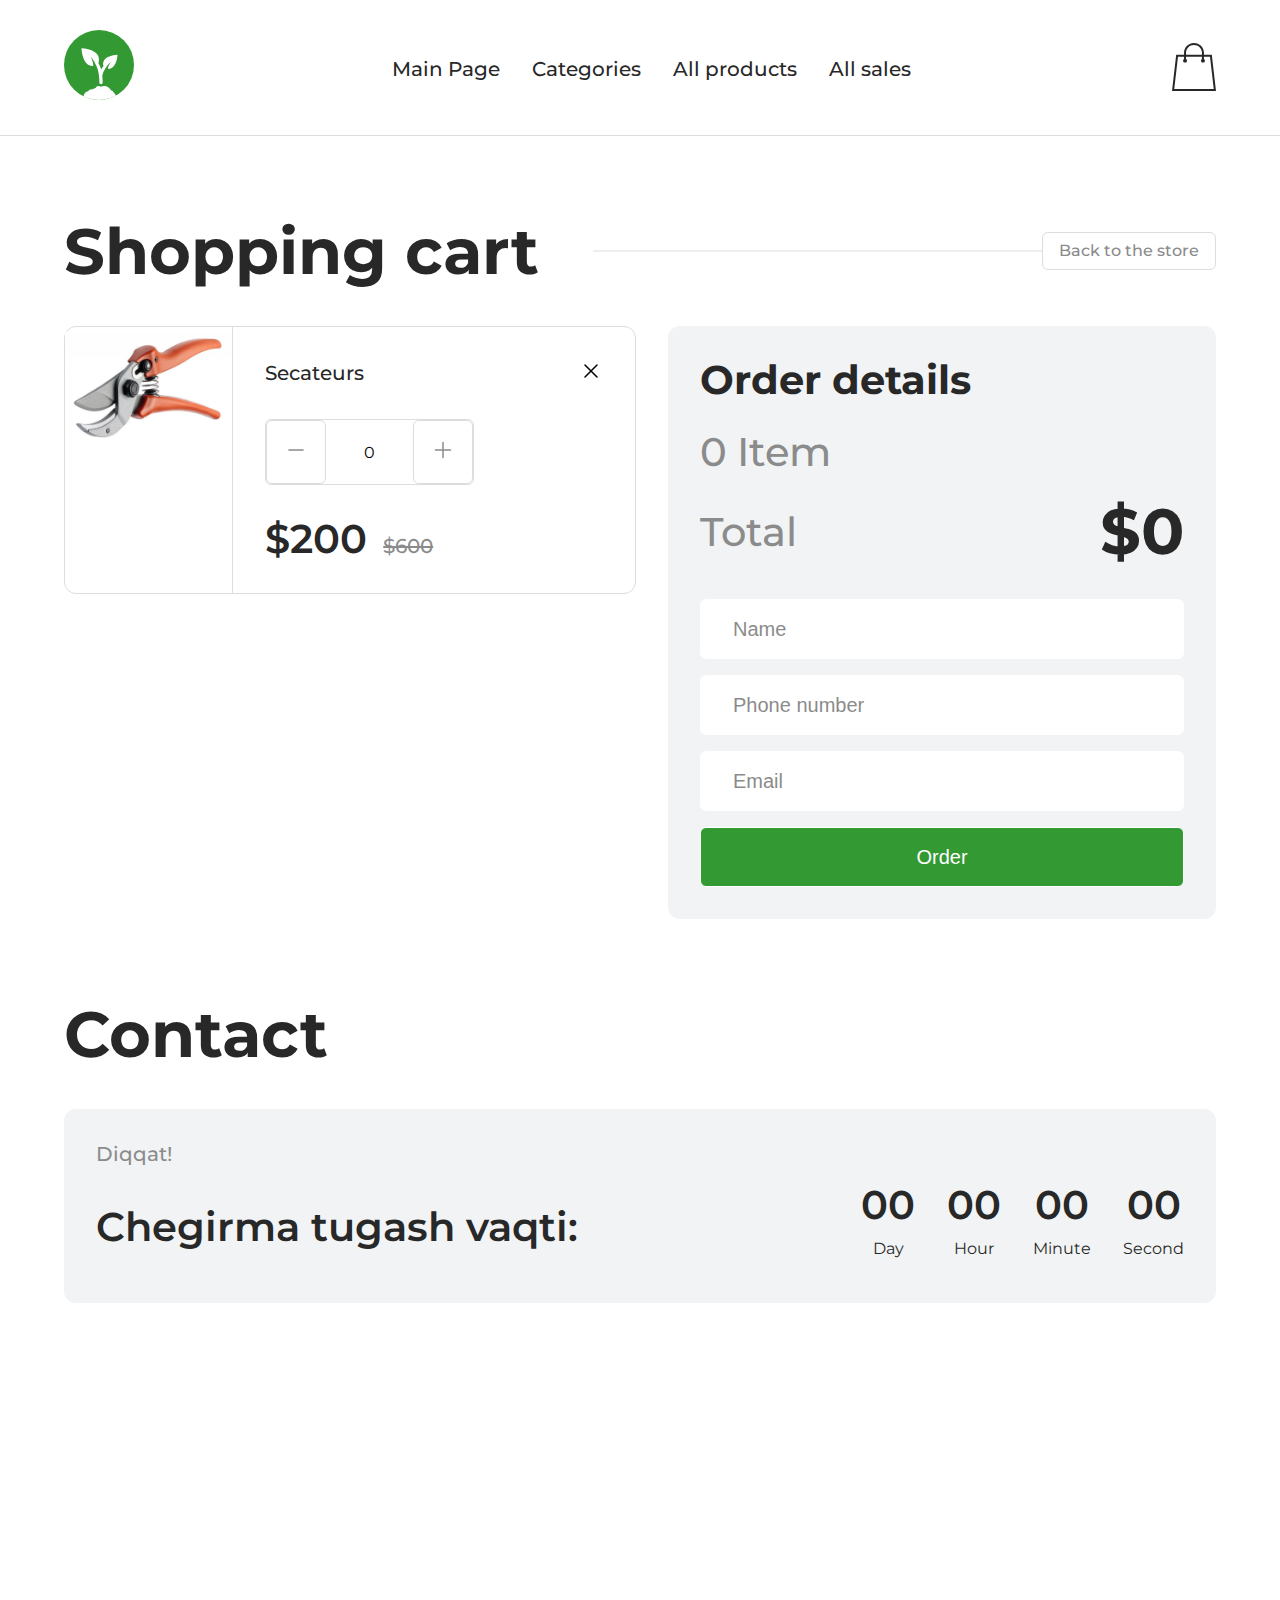
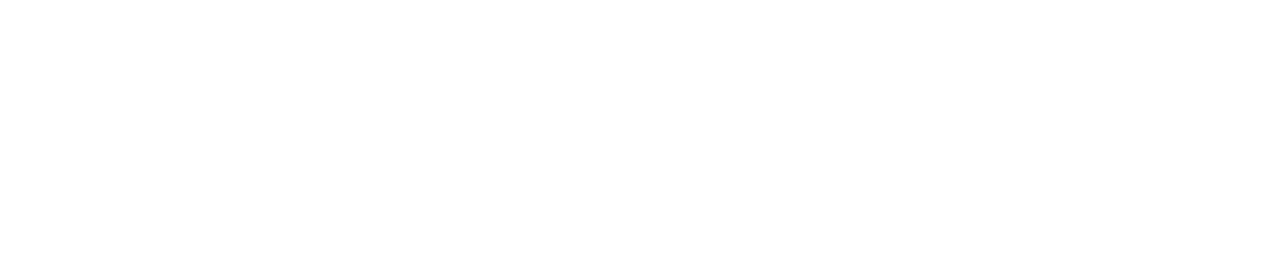
<file: cart.html>
<!DOCTYPE html>
<html lang="en">
<head>
    <meta charset="UTF-8">
    <meta name="viewport" content="width=device-width, initial-scale=1.0">
    <title>Garden</title>
    <!-- Style css -->
    <link rel="stylesheet" href="./css/style.css">
    <!-- favicon -->
    <link rel="icon" href="./images/icon/brand-logo.svg">
</head>
<body>
    <!--! wrapper -->
    <div class="wrapper">
        <div class="drobdown__overlay hide"></div>

        <!--! header -->
        <header>
            <!--? container -->
            <div class="header__container container">
                <a href="./index.html" class="brand">
                    <img class="brand__logo" src="./images/icon/brand-logo.svg" alt="brand-logo">
                </a>
                
                <nav>
                    <ul class="nav">
                        <li class="nav__item"><a href="index.html" class="nav__link">Main Page</a></li>
                        <li class="nav__item"><a href="categories.html" class="nav__link">Categories</a></li>
                        <li class="nav__item"><a href="all_products.html" class="nav__link">All products</a></li>
                        <li class="nav__item"><a href="#!" class="nav__link">All sales</a></li>
                    </ul>
                </nav>
                <!-- bars icon -->

                <div class="header__bars_icon ">
                    <svg xmlns="http://www.w3.org/2000/svg" fill="none" viewBox="0 0 24 24" stroke-width="1.5" stroke="currentColor" class="w-6 h-6"  width="32px" height="32px">
                        <path stroke-linecap="round" stroke-linejoin="round" d="M3.75 6.75h16.5M3.75 12h16.5m-16.5 5.25h16.5" />
                      </svg>
                </div>
                <a class="cart" href="./cart.html">
                    <span class="cart__counter hide">0</span>
                    <img class="cart__icon" src="./images/icon/cart-icon.svg" alt="cart icon">
                </a>
            </div>
        </header>

        <!--! main -->
        <main>

            <!--? section -> categories  -->
            <section class="categories cart__product">
                <div class="categories__container  container">
                    <div class="categories__nav">
                        <h1 class="categories__nav_title shopping__nav_title">Shopping cart</h1>
                        <a href="#!" class="categories__nav_btn">Back to the store </a>
                    </div>
                    <div class="cart__items ">
                        <div class="categories__loader hide cart__loader">
                            <div class="categories__loader_photo">
                                <div class="atomic__loader">
                                    <div class="line"></div>
                                    <div class="line frist"></div>
                                    <div class="line second"></div>
                                    <div class="line thrid"></div>
                                    <div class="line forth"></div>
                                </div>
                            </div>
                            <div class="categories__loader_text"></div>
                        </div>
                        <div class="cart__item">
                           <div class="cart__photo">
                                <img src="./images/product-img.png" alt="product-img">
                           </div>
                           <div class="cart__body">
                            <div class="cart__body_nav">
                                <div class="body__nav_title">Secateurs</div>
                                <div class="cart__close_btn">
                                    <svg xmlns="http://www.w3.org/2000/svg" width="24px" fill="none" viewBox="0 0 24 24" stroke-width="1.5" stroke="currentColor" class="w-6 h-6">
                                        <path stroke-linecap="round" stroke-linejoin="round" d="M6 18 18 6M6 6l12 12" />
                                      </svg>
                                </div>
                            </div>
                            <div class="cart__body_bottom">
                                <div class="cart__counters">
                                    <div class="cart__remove">
                                        <svg xmlns="http://www.w3.org/2000/svg" width="24px" fill="none" viewBox="0 0 24 24" stroke-width="1.5" stroke="rgb(139, 139, 139)" class="w-6 h-6">
                                            <path stroke-linecap="round" stroke-linejoin="round" d="M5 12h14" />
                                          </svg>
                                    </div>
                                    <div class="cart__count">0</div>
                                    <div class="cart__add">
                                        <svg xmlns="http://www.w3.org/2000/svg" width="24px" fill="none" viewBox="0 0 24 24" stroke-width="1.5" stroke="rgb(139, 139, 139)" class="w-6 h-6">
                                            <path stroke-linecap="round" stroke-linejoin="round" d="M12 4.5v15m7.5-7.5h-15" />
                                          </svg>
                                    </div>
                                </div>
                                <div class="cart__item_price">
                                    <div class="cart__item_last_price">$200</div>
                                    <div class="cart__item_first_price">$600</div>
                                </div>
                            </div>
                           </div>
                        </div>
                        <div class="buy__form">
                            <div class="buy__form_nav">
                                <h1 class="form__nav_title">Order details</h1>
                                <div class="item__count">
                                    <span class="count">0</span>
                                    <p>Item</p>
                                </div>
                                <div class="form__nav_total">
                                    <p class="total__title">Total</p>
                                    <span class="total">$0</span>
                                </div>
                            </div>
                            <div class="ad__form">
                                <input type="text" class="ad__form_name" placeholder="Name">
                                <input type="text" class="ad__form_phone" placeholder="Phone number">
                                <input type="email" class="ad__form_email" placeholder="Email">
                                <input type="submit" class="ad__form_submit" value="Order">
                            </div>
                        </div>
                    </div>
                </div>
            </section>

            <!-- ? ection endSale -->
            <section class="endSale">
                <div class="endSale__container container">
                    <h1 class="endSale__title">Contact</h1>
                    <div class="endSale__counters">
                        <h1 class="counters__title">Diqqat!</h1>
                        <div class="counters__body">
                            <h1 class="counters__body_title">Chegirma tugash vaqti: </h1>
                            <div class="times">
                                <div class="times__day time">
                                    <span class="times__value day">00</span>
                                    <span class="times__text">Day</span>
                                </div>
                                <!-- hour -->
                                <div class="times__hour time">
                                    <span class="times__value hour">00</span>
                                    <span class="times__text">Hour</span>
                                </div>
                                <!-- minute -->
                                <div class="times__minute time">
                                    <span class="times__value minute">00</span>
                                    <span class="times__text">Minute</span>
                                </div>
                                <!-- second -->
                                <div class="times__second time">
                                    <span class="times__value time__second">00</span>
                                    <span class="times__text">Second</span>
                                </div>
                            </div>
                        </div>
                    </div>
                </div>
            </section>
        </main>

        <!--! footer  -->
        <footer>
            <div class="footer__container container">
                <iframe class="footer__iframe" src="https://www.google.com/maps/embed?pb=!1m18!1m12!1m3!1d3172.161179290388!2d67.21988111176252!3d37.33869267198216!2m3!1f0!2f0!3f0!3m2!1i1024!2i768!4f13.1!3m3!1m2!1s0x3f3537e19ef2f63f%3A0x7ec45a6c2d1e30e9!2sIT%20Center%20Termiz%20tumani!5e0!3m2!1sru!2s!4v1706940338606!5m2!1sru!2s" width="600" height="450" style="border:0;" allowfullscreen="" loading="lazy" referrerpolicy="no-referrer-when-downgrade"></iframe>
            </div>
        </footer>

    </div>

    <script src="./javascript/app.js"></script>
</body>
</html>
</file>
<file: css/style.css>
@import url(https://fonts.googleapis.com/css2?family=Montserrat:wght@100;200;300;400;500;600;800;900&display=swap);

* {
  padding: 0;
  margin: 0;
  box-sizing: border-box;
  list-style: none;
}

body {
  font-family: "Montserrat", sans-serif;
}

.wrapper {
  overflow: hidden;
}

.container {
  max-width: 1360px;
  width: 100%;
  margin: 0 auto;
}

:root {
  /*? text color */
  --clr-black: #000;
  --clr-white: #fff;
  /*? disabled text color  */
  --clr-opacity: rgb(139, 139, 139);
  /*? button and ad bg, checked, hover nav, color  */
  --clr-ad-btn: rgb(51, 153, 51);
  /*? hover button color*/
  --clr-hover-btn: rgb(40, 40, 40);
  /*? border color  */
  --clr-border: rgb(221, 221, 221);
  /*? sale price color  */
  --clr-sale-price: rgb(139, 139, 139);
  /*? end sale bg color  */
  --clr-end-sale-bg: rgb(241, 243, 244);
}

/*! hide and show class */
.hide {
  display: none !important;
}

.show-fl {
  display: flex !important;
}

.show-ib {
  display: inline-block !important;
}

/*! global button style  */
.btn {
  border-radius: 6px;
  background: var(--clr-ad-btn);
  color: var(--clr-white);
  font-size: 20px;
  font-weight: 600;
  line-height: 130%;
  text-align: center;
  text-decoration: none;
  display: inline-block;
}

/*! header  */
header {
  border-bottom: 1px solid var(--clr-border);
}
header .container {
  display: flex;
  align-items: center;
  justify-content: space-between;
  padding: 30px 0px 28px 0px;
}

.brand__logo {
  cursor: pointer;
}

.nav {
  display: flex;
  align-items: center;
  justify-content: center;
  column-gap: 32px;
}

.header__bars_icon {
  display: none;
  align-items: center;
  justify-content: center;
}

.nav__link {
  color: var(--clr-hover-btn);
  font-size: 20px;
  font-weight: 500;
  line-height: 130%;
  text-decoration: none;
  transition: all 0.5s ease;
  position: relative;
}

.nav__link::after {
  position: absolute;
  content: "";
  width: 100%;
  height: 2px;
  bottom: -10px;
  left: 0;
  background-color: var(--clr-ad-btn);
  opacity: 0;
  transform: scale(0);
  transition: all 0.3s linear;
}

.nav__link:hover {
  color: var(--clr-ad-btn);
}

.nav__link:hover::after {
  opacity: 1;
  transform: scale(1);
  bottom: -5px;
}

.cart__icon {
  cursor: pointer;
}

.cart {
  position: relative;
}

.cart__counter {
  color: var(--clr-white);
  font-size: 12px;
  font-weight: 600;
  line-height: 90%;
  text-align: center;
  padding: 8px;
  background-color: var(--clr-ad-btn);
  border-radius: 50%;
  position: absolute;
  top: 5px;
  left: 0;
}

/*! main  */
/*? intro  */
.intro {
  background: url(../images/intro-bg-img.png);
  background-repeat: no-repeat;
  background-size: cover;
}

.intro__container {
  padding: 80px 40px 210px 40px;
}

.intro__title {
  color: var(--clr-white);
  font-size: 96px;
  font-weight: 700;
  line-height: 110%;
  text-align: left;
  margin-bottom: 40px;
}

.intro__btn {
  padding: 16px 56px;
}

.intro__btn:active {
  background-color: var(--clr-hover-btn);
}

/*? section categories  */
.categories__container {
  padding: 80px 0px;
}

.categories__nav,
.sale__nav {
  display: flex;
  align-items: center;
  justify-content: space-between;
}

.categories__nav_title,
.sale__nav_title,
.endSale__title {
  color: var(--clr-hover-btn);
  font-size: 64px;
  font-weight: 700;
  line-height: 110%;
  text-align: left;
}

.categories__nav_btn,
.sale__nav_btn {
  color: var(--clr-opacity);
  font-size: 16px;
  font-weight: 500;
  line-height: 126%;
  text-align: center;
  text-decoration: none;
  border: 1px solid var(--clr-border);
  padding: 8px 16px;
  border-radius: 6px;
  position: relative;
}

.categories__nav_btn::after,
.sale__nav_btn::after {
  transform: translateY(-50%);
  position: absolute;
  height: 1px;
  content: "";
  right: 100%;
  width: 832px;
  top: 50%;
  background-color: var(--clr-border);
}

/* ? categories card */
.categories__cards,
#all__products {
  display: grid;
  grid-template-columns: repeat(auto-fill, minmax(316px, 1fr));
  gap: 32px;
  padding-top: 40px;
}

.all__card_item {
  margin-top: 125px;
}

.categories__card_photo {
  width: 316px;
  height: 350px;
}

.categories__card_photo .photo {
  border-radius: 12px;
  margin-bottom: 16px;
  width: 316px;
  height: 350px;
}

.categories__card_title {
  color: var(--clr-hover-btn);
  font-size: 20px;
  font-weight: 500;
  line-height: 130%;
  text-align: center;
}

/*! categories loader  */
.categories__loader_photo {
  border-radius: 12px;
  margin-bottom: 16px;
  width: 316px;
  height: 350px;
  background-color: #dbdbdb77;
  display: flex;
  align-items: center;
  justify-content: center;
}

.atomic__loader {
  width: 200px;
  height: 200px;
  position: relative;
  display: flex;
  align-items: center;
  justify-content: center;
  animation: atomic__loader 3s ease alternate infinite;
}

.atomic__loader .line {
  position: absolute;
  width: 200px;
  height: 100px;
  border: 2px solid var(--clr-ad-btn);
  border-radius: 50%;
}

.atomic__loader .frist {
  transform: rotate(45deg);
}

.atomic__loader .second {
  transform: rotate(90deg);
}

.atomic__loader .thrid {
  transform: rotate(135deg);
}

@keyframes atomic__loader {
  0% {
    transform: rotate(0deg);
  }
  100% {
    transform: rotate(360deg);
  }
}

.categories__loader_text {
  width: 100%;
  height: 30px;
  border-radius: 8px;
  background-color: #dbdbdb77;
}
/*! categories loader  */

/*? section ad  */
.ad__container {
  margin-bottom: 80px;
  border-radius: 12px;
  padding: 32px 32px 0px 32px;
  background: linear-gradient(
    220.54deg,
    rgb(11, 113, 11) 32.635%,
    rgb(51, 153, 51) 98.958%
  );
}

.ad__content {
  display: flex;
  align-items: center;
  justify-content: space-between;
  column-gap: 32px;
}

.ad__title {
  color: var(--clr-white);
  font-size: 64px;
  font-weight: 700;
  line-height: 110%;
  text-align: center;
  margin-bottom: 24px;
}

.ad__photo {
  transform: translateY(4px);
}

.ad__form {
  display: flex;
  flex-direction: column;
  align-items: center;
  gap: 16px;
}

.ad__form input {
  padding: 16px 32px;
  width: 100%;
  min-width: 516px;
  background-color: transparent;
  border: 1px solid var(--clr-white);
  border-radius: 6px;
  outline: none;
  color: var(--clr-white);
  font-size: 20px;
  font-weight: 500;
  line-height: 130%;
}

.ad__form input::placeholder {
  color: var(--clr-white);
  font-size: 20px;
  font-weight: 500;
  line-height: 130%;
  text-align: left;
}

.ad__form input[type="submit"] {
  color: var(--clr-hover-btn);
  font-size: 20px;
  font-weight: 600;
  background-color: var(--clr-white);
  line-height: 130%;
}

.ad__form input[type="submit"]:active {
  background-color: var(--clr-hover-btn);
  border: 1px solid var(--clr-hover-btn);
  color: var(--clr-white);
}

/*? section sale  */
.sale__container {
  padding-bottom: 306px;
}

.sale__nav_btn::after {
  width: 1093px;
}

.sale__cards {
  margin-top: 40px;
  display: grid;
  grid-template-columns: repeat(auto-fill, minmax(316px, 1fr));
  gap: 32px;
}

.sale__card {
  box-sizing: border-box;
  border: 1px solid var(--clr-border);
  border-radius: 12px;
  display: inline-block;
  box-sizing: border-box;
}

.sale__card_photo {
  position: relative;
  width: 316px;
  height: 284px;
}

.sale__cards .add__cart {
  display: none;
}

.all__cards .add__cart,
.sale__cards .add__cart {
  position: absolute;
  bottom: -50px;
  left: 50%;
  transform: translateX(-50%);
  color: var(--clr-white);
  font-size: 20px;
  font-weight: 500;
  line-height: 130%;
  text-decoration: none;
  background-color: var(--clr-ad-btn);
  width: 95%;
  text-align: center;
  padding: 10px;
  border-radius: 8px;
  z-index: 100;
  display: none;
  animation: show 0.3s ease alternate;
}

.add__cart:active {
  background-color: var(--clr-hover-btn);
}

/* show add cart button animation*/
@keyframes show {
  0% {
    opacity: 0.3;
    transform: translate(-50%, 10px);
  }
  100% {
    opacity: 1;
    transform: translate(-50%, -20px);
  }
}

.show__add {
  bottom: 10px !important;
  display: inline-block !important;
}

.all__cards .sale__card {
  position: relative;
}

.all__cart_overlay {
  position: absolute;
  width: 100%;
  height: 100%;
  z-index: 10;
}

.over__z0 {
  z-index: 0 !important;
}

.sale__card_photo .value {
  padding: 4px 8px;
  background-color: var(--clr-ad-btn);
  border-radius: 6px;
  color: var(--clr-white);
  font-size: 20px;
  font-weight: 600;
  line-height: 130%;
  letter-spacing: 3%;
  text-align: left;
  position: absolute;
  top: 16px;
  right: 16px;
}

.sale__card_photo .photo {
  width: 316px;
  height: 284px;
  object-fit: cover;
  object-position: center;
  border-radius: 8px;
}

.sale__card_body {
  padding: 20px 32px 32px 32px;
}

.body__title {
  color: var(--clr-hover-btn);
  font-size: 20px;
  font-weight: 500;
  line-height: 130%;
  text-align: left;
  margin-bottom: 16px;
}

.last__price {
  color: var(--clr-hover-btn);
  font-size: 40px;
  font-weight: 600;
  line-height: 110%;
  text-align: left;
}

.first__price {
  color: var(--clr-sale-price);
  font-size: 20px;
  font-weight: 500;
  line-height: 130%;
  text-align: left;
  text-decoration: line-through;
  padding-left: 16px;
}

/*? seciton endSale  */
.endSale {
  margin-bottom: 32px;
}

.endSale__title {
  margin-bottom: 40px;
}

.endSale__counters {
  padding: 32px;
  background-color: var(--clr-end-sale-bg);
  border-radius: 12px;
}

.counters__title {
  color: var(--clr-sale-price);
  font-size: 20px;
  font-weight: 500;
  line-height: 130%;
  text-align: left;
  margin-bottom: 16px;
}

.counters__body {
  display: flex;
  align-items: center;
  justify-content: space-between;
}

.times,
.time {
  display: flex;
  align-items: center;
  justify-content: center;
  gap: 32px;
}

.time {
  flex-direction: column;
  gap: 0;
}

.counters__body_title,
.time {
  color: var(--clr-hover-btn);
  font-size: 40px;
  font-weight: 600;
  line-height: 110%;
  text-align: left;
}

.times__text {
  color: var(--clr-hover-btn);
  font-size: 16px;
  font-weight: 400;
}

/*! footer  */
.footer__container {
  padding-bottom: 80px;
}

.footer__iframe {
  width: 100%;
  border-radius: 12px;
}

/*! all_product page style  */
.sort__nav,
.fromTo__price,
.discount__items,
.sorted {
  display: flex;
  align-items: center;
  justify-content: start;
}

.sort__nav {
  column-gap: 40px;
  padding: 40px 0;
  flex-wrap: wrap;
  row-gap: 32px;
}

.fromTo__price {
  gap: 16px;
  flex-wrap: wrap;
  justify-content: start;
}

.fromTo__price_title,
.discount__item_title,
.sorted__title {
  color: var(--clr-hover-btn);
  font-size: 20px;
  font-weight: 600;
  line-height: 130%;
  text-align: left;
}

.from__input,
.to__input,
.check__input {
  box-sizing: border-box;
  border: 1px solid var(--clr-border);
  border-radius: 6px;
  padding: 8px 16px;
  outline: none;
  color: var(--clr-opacity);
  font-size: 16px;
  font-weight: 500;
  line-height: 126%;
  text-align: left;
}

.check__input {
  width: 36px;
  height: 36px;
  outline: none;
  border: 1px solid var(--clr-border);
  margin-left: 16px;
}

.sorted__title {
  margin-right: 16px;
}

.sorted__drobdown {
  box-sizing: border-box;
  /* grey divider */
  border: 1px solid rgb(221, 221, 221);
  border-radius: 6px;
  position: relative;
}

.drobdown__nav {
  display: flex;
  align-items: center;
  justify-content: space-between;
  gap: 40px;
  padding: 8px 16px;
  min-width: 215px;
  width: 100%;
}

.drobdown__nav_arrow_icon {
  cursor: pointer;
}

.drobdown__body {
  border-radius: 6px;
  background: var(--clr-white);
  padding: 16px;
  position: absolute;
  top: calc(100% + 10px);
  left: 0;
  width: 100%;
  z-index: 100;
  box-shadow: 0px 0px 10px 1.2px var(--clr-opacity);
}

.body__nav {
  display: flex;
  flex-direction: column;
  gap: 4px;
}

.body__link {
  color: var(--clr-sale-price);
  font-size: 16px;
  font-weight: 500;
  line-height: 126%;
  text-align: left;
  text-decoration: none;
}

.drobdown__overlay {
  width: 100%;
  height: 100vh;
  position: absolute;
  z-index: 10;
  background-color: transparent;
}

.body__link:hover {
  color: var(--clr-hover-btn);
}

.discount__checkbox {
  min-width: 36px;
  /* width: 100%; */
  height: 36px;
  outline: none;
  border: 1px solid var(--clr-border);
  margin-left: 16px;
  border-radius: 6px;
  cursor: pointer;
}

.discount__checked {
  background-color: var(--clr-ad-btn);
  position: relative;
}

.discount__line {
  width: 10px;
  height: 2px;
  background-color: var(--clr-white);
  position: absolute;
  top: 50%;
  left: 50%;
  transform: translate(-50%, -50%);
  border-radius: 2px;
}

.check__icon {
  transform: rotate(-10deg);
  width: 100%;
  height: 100%;
  position: relative;
  left: -3px;
  top: -1px;
}

.discount__line:nth-child(1) {
  transform: rotate(56deg);
  left: 10px;
  top: 20px;
}

.discount__line:nth-child(2) {
  transform: rotate(314deg);
  width: 20px;
  left: 14px;
}

/* cart */
.cart__loader {
  width: 780px;
  height: 180px;
}

.cart__product .categories__nav_btn::after,
.sale__nav_btn::after {
  width: 600px;
}

.cart__items {
  display: flex;
  align-items: start;
  gap: 32px;
  margin-top: 40px;
}

.cart__item {
  display: flex;
  align-items: start;
  box-sizing: border-box;
  border: 1px solid var(--clr-border);
  border-radius: 12px;
}

.cart__item_body_nav {
  display: flex;
  align-items: center;
  justify-content: space-between;
  width: 100%;
}

.cart__photo {
  width: 250px;
  height: auto;
  display: flex;
  align-items: center;
  justify-content: center;
}

.cart__photo img {
  max-width: inherit;
  width: 100%;
  height: auto;
}

.cart__body {
  width: 100%;
  padding: 32px;
  border-left: 1px solid var(--clr-border);
}

.body__nav_title {
  color: var(--clr-hover-btn);
  font-size: 20px;
  font-weight: 500;
  line-height: 130%;
  text-align: left;
}

.cart__body_nav {
  display: flex;
  align-items: center;
  justify-content: space-between;
  width: inherit;
  margin-bottom: 32px;
}

.cart__body_bottom {
  display: flex;
  align-items: end;
  gap: 32px;
  flex-wrap: wrap;
}

.cart__counters {
  box-sizing: border-box;
  /* grey divider */
  border: 1px solid rgb(221, 221, 221);
  border-radius: 6px;
  display: inline-flex;
  align-items: center;
  justify-content: center;
}

.cart__remove,
.cart__add {
  padding: 17px;
  cursor: pointer;
  box-sizing: border-box;
  /* grey divider */
  border: 1px solid rgb(221, 221, 221);
  border-radius: 6px;
}

.cart__count {
  padding: 16px 38px;
}

.cart__item_price {
  display: flex;
  align-items: baseline;
  gap: 16px;
}

.cart__item_last_price {
  color: var(--clr-hover-btn);
  font-size: 40px;
  font-weight: 600;
  line-height: 110%;
  text-align: left;
}

.cart__item_first_price {
  color: var(--clr-sale-price);
  font-size: 20px;
  font-weight: 500;
  line-height: 130%;
  letter-spacing: 0%;
  text-align: left;
  text-decoration: line-through;
}

.buy__form {
  background-color: var(--clr-end-sale-bg);
  padding: 32px;
  border-radius: 12px;
  max-width: 548px;
  width: 100%;
}

.buy__form .ad__form input,
.buy__form .ad__form input::placeholder {
  background-color: var(--clr-white);
  color: var(--clr-sale-price);
  font-size: 20px;
  font-weight: 500;
  line-height: 130%;
  letter-spacing: 0%;
}

.buy__form .ad__form input[type="submit"] {
  background-color: var(--clr-ad-btn);
  color: var(--clr-white);
}

.form__nav_title,
.form__nav_total .total {
  color: var(--clr-hover-btn);
  font-size: 40px;
  font-weight: 700;
  line-height: 110%;
}

.item__count {
  padding: 24px 0 18px 0;
}

.item__count,
.total__title {
  color: var(--clr-sale-price);
  font-size: 40px;
  font-weight: 500;
  line-height: 130%;
  display: flex;
  align-items: center;
  gap: 10px;
}

.form__nav_total {
  display: flex;
  align-items: center;
  justify-content: space-between;
  margin-bottom: 32px;
}

.form__nav_total .total {
  font-size: 64px;
}

/* mediaQuery */

@media screen and (max-width: 1400px) {
  .container {
    width: 90%;
  }

  .categories__nav_btn::after,
  .sale__nav_btn::after {
    width: 600px;
  }

  .ad__form input {
    min-width: 400px;
    width: 100%;
  }

  .ad__photo .photo {
    min-width: 400px;
    width: 100%;
  }

  .categories__card_photo {
    width: 100%;
  }

  .categories__card_photo .photo {
    width: 100%;
    object-fit: cover;
  }

  .sale__card_photo {
    width: 100%;
  }

  .sale__card_photo .photo {
    width: 100%;
    object-fit: cover;
  }

  .cart__product .categories__nav_btn::after,
  .sale__nav_btn::after {
    width: 450px;
  }
}

@media screen and (max-width: 1240px) {
  .categories__nav_btn::after,
  .sale__nav_btn::after {
    width: 500px;
  }

  .ad__form input {
    min-width: 300px;
    width: 100%;
  }
  .cart__product .categories__nav_btn::after,
  .sale__nav_btn::after {
    width: 350px;
  }

  .cart__product .categories__nav_title,
  .sale__nav_title,
  .endSale__title {
    font-size: 50px;
  }
}

@media screen and (max-width: 1130px) {
  .categories__nav_btn::after,
  .sale__nav_btn::after {
    width: 400px;
  }

  .ad__form input {
    min-width: 400px;
    width: 100%;
  }

  .ad__content {
    flex-direction: column-reverse;
  }

  .cart__items {
    flex-wrap: wrap;
  }

  .cart__item {
    width: 100%;
  }

  .buy__form {
    max-width: 100% !important;
    width: 100%;
  }

  .form__nav_title,
  .form__nav_total .total {
    font-size: 30px !important;
  }

  .item__count,
  .total__title {
    font-size: 30px !important;
  }

  .cart__product .categories__nav_btn::after,
  .sale__nav_btn::after {
    width: 250px;
  }
}

@media screen and (max-width: 1020px) {
  .categories__nav_btn::after,
  .sale__nav_btn::after {
    width: 300px;
  }

  .endSale__title {
    font-size: 35px;
  }

  .counters__body_title,
  .time {
    font-size: 35px;
  }

  .cart__product .categories__nav_btn::after,
  .sale__nav_btn::after {
    width: 200px;
  }

  .cart__product .categories__nav_title,
  .sale__nav_title,
  .endSale__title {
    font-size: 50px;
  }
}

@media screen and (max-width: 910px) {
  .categories__nav_btn::after,
  .sale__nav_btn::after {
    width: 200px;
  }

  .intro__title {
    font-size: 70px;
  }

  .categories__nav_title,
  .sale__nav_title,
  .endSale__title {
    font-size: 40px;
  }

  .cart__product .categories__nav_title,
  .sale__nav_title,
  .endSale__title {
    font-size: 45px;
  }
}

@media screen and (max-width: 790px) {
  .categories__nav_btn::after,
  .sale__nav_btn::after {
    background-color: transparent;
    display: none;
  }
}

@media screen and (max-width: 768px) {
  .intro__title {
    font-size: 70px;
  }

  .categories__nav_btn::after,
  .sale__nav_btn::after {
    width: 100%;
  }

  .categories__nav_title,
  .sale__nav_title,
  .endSale__title,
  .cart__product .categories__nav_title {
    font-size: 30px;
  }

  .counters__body_title,
  .time {
    font-size: 32px;
  }
}

@media screen and (max-width: 740px) {
  .header__container .nav {
    gap: 20px;
  }

  .header__bars_icon {
    margin-left: 60%;
  }

  .ad__title {
    font-size: 50px;
  }
}

@media screen and (max-width: 680px) {
  .header__container {
    position: relative;
  }
  .header__container .nav {
    flex-direction: column;
    position: absolute;
    top: 50%;
    /* left: 10%; */
    right: 20%;
    /* transform: translateX(-50%); */
    background-color: #ffffff92;
    box-shadow: 0px 0px 10px -3px #6b6b6b;
    padding: 32px;
    backdrop-filter: blur(8px);
    border-radius: 12px;
    display: none;
    z-index: 100;
  }

  .counters__body {
    flex-direction: column;
    row-gap: 32px;
  }

  .header__bars_icon {
    display: inline-flex;
    cursor: pointer;
  }

  .intro__title {
    font-size: 50px;
  }
  .ad__form input {
    min-width: 350px;
    width: 100%;
  }

  .cart__item {
    flex-wrap: wrap-reverse;
  }

  .cart__body {
    border-bottom: 1px solid var(--clr-border);
    border-left: none;
  }

  .cart__photo img {
    object-fit: cover;
    object-position: center;
    min-width: 150px;
    width: 100%;
  }

  .cart__photo,
  .cart__photo img {
    min-width: 250px;
    width: 100%;
    height: 180px;
    display: flex;
    align-items: center;
    justify-content: center;
  }
}

@media screen and (max-width: 430px) {
  .categories__nav_title,
  .sale__nav_title,
  .endSale__title {
    font-size: 30px;
  }

  .ad__form input {
    min-width: 300px;
    width: 100%;
  }

  .ad__photo .photo {
    min-width: 300px;
    width: 100%;
  }

  .ad__title {
    font-size: 40px;
  }
}

@media screen and (max-width: 375px) {
  .categories__nav,
  .sale__nav {
    flex-direction: column;
    gap: 18px;
  }

  .ad__title {
    font-size: 30px;
  }
}
</file>
